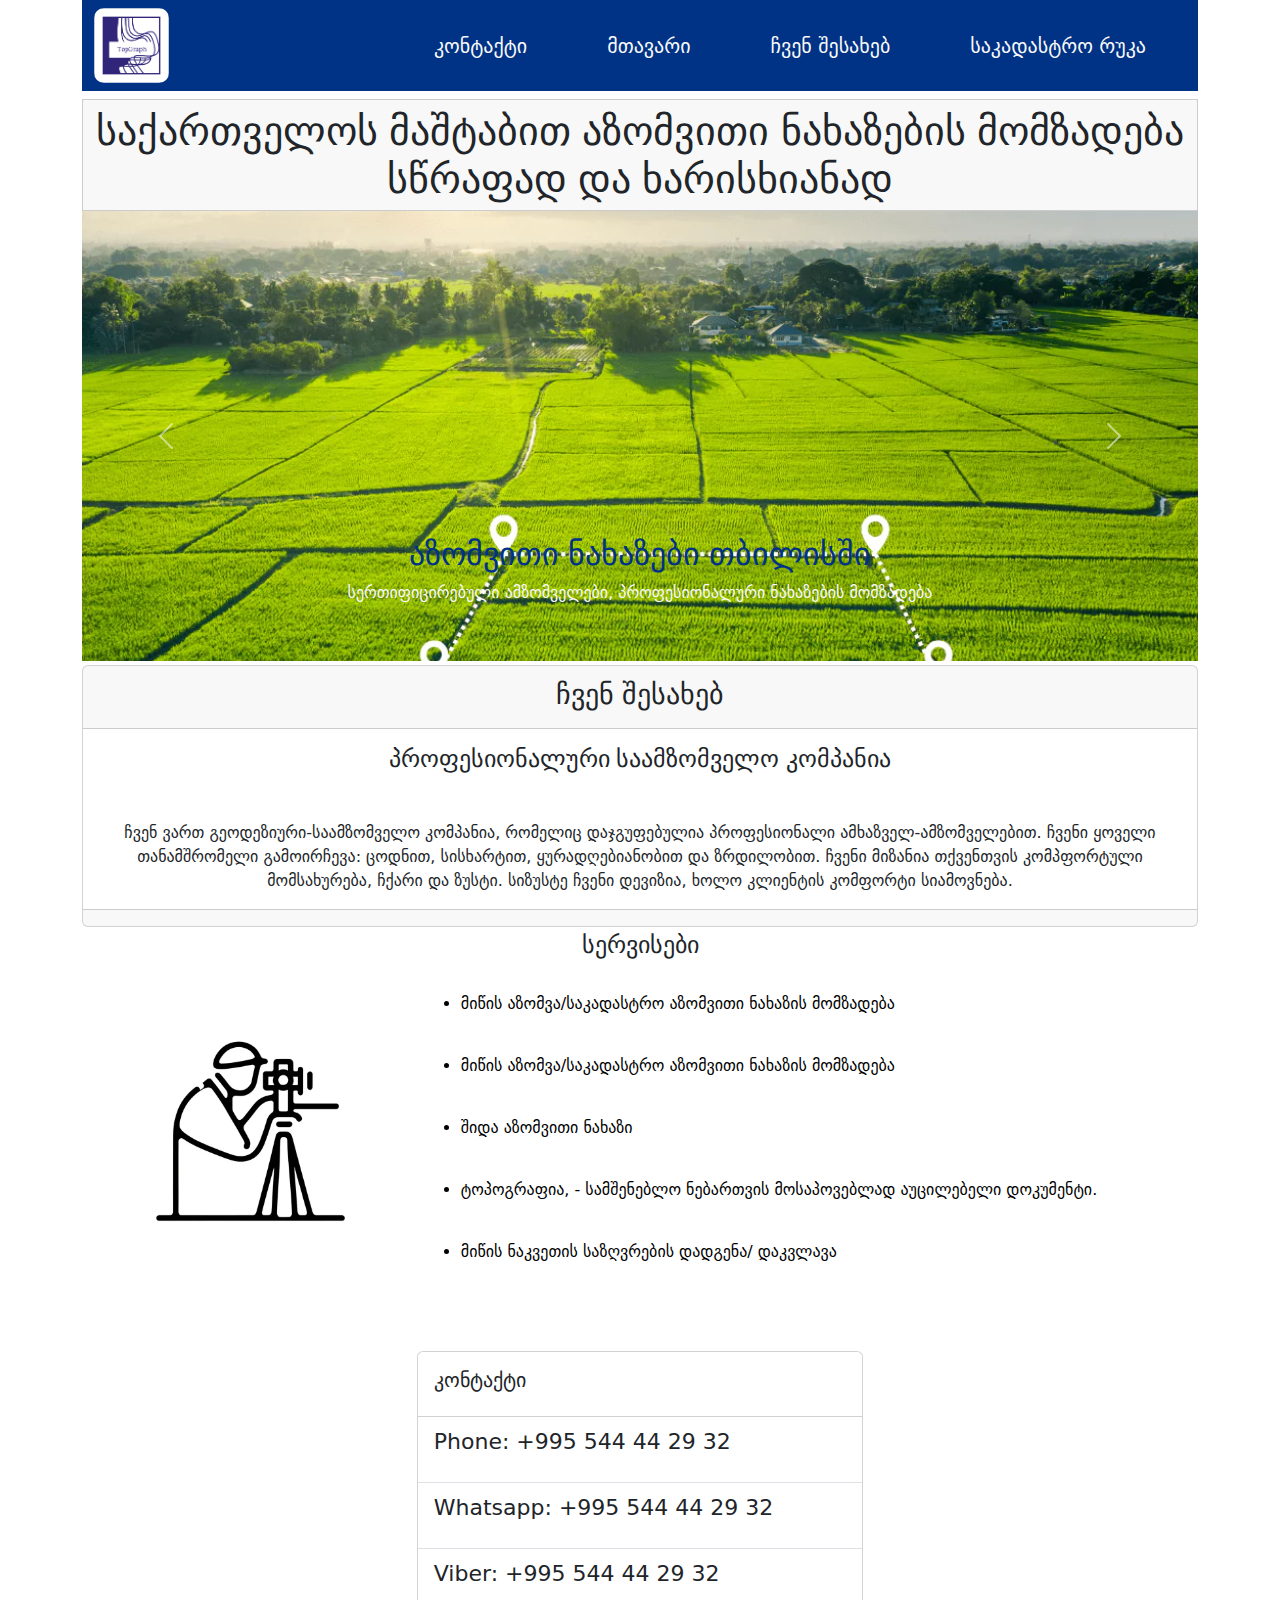
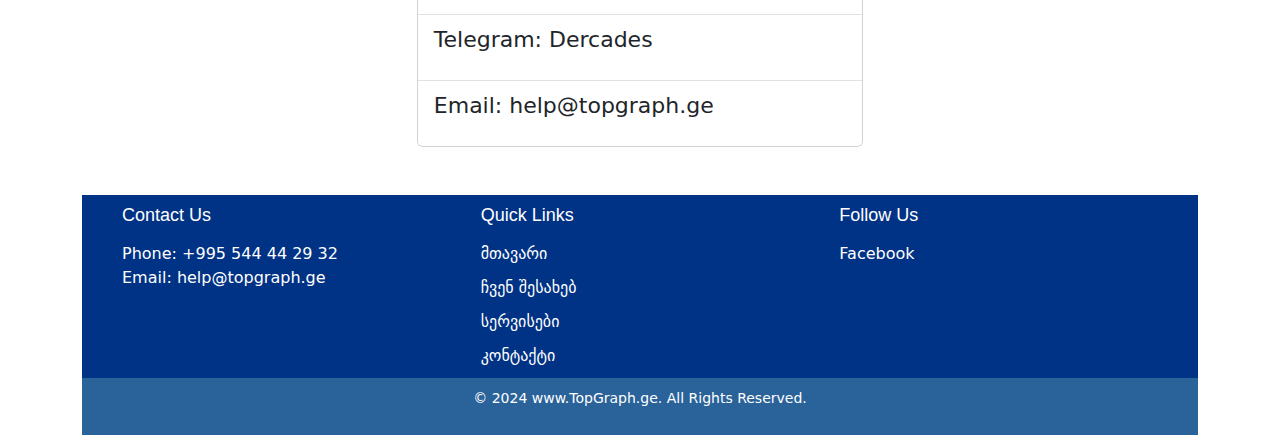
<file: index.html>
<!DOCTYPE html>
<html lang="ka">

<head>
    <meta name="google-site-verification" content="hCur_y0lmai8up3Zbpt6W44U2eZXQRFq6JDS3Eh7144" />
    <meta charset="UTF-8">
    <meta name="viewport" content="width=device-width, initial-scale=1.0">
    <meta name="description" content="პროფესიონალური სერტიფიცირებული საამზომველო კომპანია - სრული მომსახურებით.
        ნებისმიერი ტიპის ნახაზის მომზადება, აზომვა და ასე შემდეგ." key="desc">
    <meta name="keywords"
        content="აზომვითი ნახაზის მომზადება,
     ბინის შიდა აზომვა, აზომვითი სამუშაოები, ბინის აზომვა,
      აზომვითი ნახაზის მომზადება ბინის შიდა აზომვა აზომვითი
       სამუშაოები ბინის აზომვა სახლის აზომვა ბინის აზომვითი 
       ნახაზი ნახაზების დამზადება შიდა აზომვა შიდა აზომვითი
        ნახაზი ბინის გამიჯვნა ბინის შეერთება სარდაფის აზომვა
         სხვენის აზომვა ნახევარსარდაფის აზომვა ავტოფარეხის
          აზომვა საკადასტრო გეგმის მომზადება საკადასტრო 
          აზომვითი ნახაზი აზომვითი ნახაზის ფასი აზომვითი
           მომსახურება საამზომველო კომპანია აზომვა ლაზერით
            შენობა ნაგებობის ტექნიკური ნახაზის დამზადება azomviti
             naxazebis momzadeba დაკვალვა შენობა ნაგებობის ლეგალიზაცია
              მიწის ნაკვეთის ლეგალიზაცია იურიდიული დოკუმენტაციის მომზადება
               მიწის ნაკვეთის გამიჯვნა ქალაქ თბილისის მუნიციპალიტეტი
                გაერთიანების შეთანხმება მერიაში ურბანული განვითარების 
                სააგენტო წითელი ხაზების დადგენა კორექტირება არქიტექტურა
                 კონსტრუქციული დაგეგმარება კონსტრუქციული დასკვნა დასკვნა
                  მდგრადობის შესახებ გეოლოგიური დასკვნა ტოპო გეგმარება 
                  ტოპოგრაფია სარდაფის სხვენის ავტოფარეხის მიწის ნაკვეთის
                   ბინის რეგისტრაციისთვის საჭირო აზომვითი ნახაზების მომზადება
                    ნახაზის მომზადება საკადასტრო აზომვები აზომვითი ნახაზის გაკეთება
                     საევაკუაციო გეგმის მომზადება მიწის აზომვა მიწის გამიჯვნა მიწის 
                     დაკვალვა წითელი ხაზების კორექტირება ტოპოგრაფიული გეგმის 
                     მომზადება ფოტომონტაჟი არქიტექტურული ნახაზი ლეგალიზაცია
                      მიწის ნაკვეთის აზომვა აზომვა gps აპარატურით აზომვა ზუსტი
                       ზომებით სიტუაციური ნახაზის დამზადება სხვენის სარდაფის 
                       პრივატიზაცია მიშენების ლეგალიზაცია binis Sida azomva
                        sakadastro azomvebi azomviTi samuSaoebi binis azomva
                         saxlis azomva binis azomviTi naxazi azomviTi naxazis
                          momzadeba azomviTi naxazis gakeTeba naxazebis damzadeba 
                          Sida azomva Sida azomviTi naxazi binis gamijvna binis
                           SeerTeba sardafis azomva sxvenis azomva naxevarsardafis
                            azomva avtofarexis azomva saevakuacio gegmis momzadeba 
                            sakadastro gegmis momzadeba sakadastro azomviTi naxazi
                            miwis azomva miwis gamijvna miwis dakvalva wiTeli xazebis =
                            koreqtireba topografiuli gegmis momzadeba arjiteqtura
                             fotomontaji arqiteqturuli naxazi legalizacia azomviTi
                              naxazis fasi miwis nakveTis azomva azomviTi momsaxureba 
                              saamzomvelo kompania azomva lazeriT azomva gps aparaturiT
                               azomva zusti zomebiT Senoba nagebobis teqnikuri naxazis damzadeba
                                situaciuri naxazis damzadeba sxvenis sardafis provatizacia miSenebis
                                 legalizacia ტოპოგრაფიული ნახაზები azomva sakadastro naxazi gamijvna 
                                 miwis azomviti naxazebis damzadeba Measuring drawings Measuring_drawings geodesy, survey drawings, cadastral drawings, land measurements, geodetic services, land surveying, topographic surveys, boundary surveys, 
                                 გეოდეზია, აზომვითი ნახაზები, საკადასტრო ნახაზები, მიწის აზომვა, გეოდეზიური სერვისები, მიწის საზომი, ტოპოგრაფიული გამოკვლევა, საზღვრის აზომვა, 
                                 геодезия, съемочные чертежи, кадастровые чертежи, землеустроительные работы, геодезические услуги, земельное измерение, топографическая съемка, пограничные съемки">
    <script type="application/ld+json">
                                    {
                                      "@context": "https://schema.org",
                                      "@type": "LocalBusiness",
                                      "name": "TopGraph",
                                      "image": "https://www.TopGraph.ge/img/logo.png",
                                      "@id": "www.TopGraph.ge",
                                      "url": "www.TopGraph.ge",
                                      "telephone": "+995 544 44 29 32",
                                      "address": {
                                        "@type": "PostalAddress",
                                        "streetAddress": "D. Suliashvili st. 9",
                                        "addressLocality": "Tbilisi",
                                        "addressCountry": "Georgia"
                                      },
                                      "description": "Expert geodesy services including survey drawings, cadastral drawings, and more.",
                                      "openingHours": "Mo-Su 09:00-18:00",
                                      "priceRange": "$$"
                                    } </script>

    <!-- Google tag (gtag.js) -->
    <script async src="https://www.googletagmanager.com/gtag/js?id=G-ERJ0VD54X7"></script>
    <script>
        window.dataLayer = window.dataLayer || [];
        function gtag() { dataLayer.push(arguments); }
        gtag('js', new Date());

        gtag('config', 'G-ERJ0VD54X7');
    </script>

    <meta name="author" content="https://www.TopGraph.ge">
    <meta name="robots" content="index, follow">
    <meta property="og:title" content="Geodesy and Survey Services in Tbilisi">
    <meta property="og:description"
        content="Expert geodesy services including survey drawings, cadastral drawings, and more in Tbilisi, Georgia, აზომვითი სამუშაოები და ყველანაირი ტიპის აზომვითი ნახაზის, საკადასტრო გეგმის მომზადება.">
    <meta property="og:image" content="https://www.TopGraph.ge/img/logo.png">
    <meta property="og:url" content="https://www.TopGraph.ge">
    <meta property="og:type" content="website">
    <meta property="og:locale" content="en_US">
    <meta property="og:locale" content="ka_GE">
    <meta property="og:locale" content="ru_RU">
    <meta name="twitter:card" content="summary_large_image">
    <meta name="twitter:title" content="Geodesy and Survey Services in Tbilisi">
    <meta name="twitter:description"
        content="Expert geodesy services including survey drawings, cadastral drawings, and more in Tbilisi, Georgia.">
    <meta name="twitter:image" content="https://www.TopGraph.ge/img/logo.png">
    <title>აზომვითი ნახაზები </title>
    <link rel="canonical" href="http://topgraph.ge/contact.html">
    <link rel="icon" href="assets/favicon.ico" type="image/x-icon " >
    <link rel="shortcut icon" href="assets/favicon.ico" type="image/x-icon">

    <link rel="stylesheet" href="style.css">
    <link rel="stylesheet" href="https://cdnjs.cloudflare.com/ajax/libs/font-awesome/6.5.2/css/all.min.css"
        integrity="sha512-SnH5WK+bZxgPHs44uWIX+LLJAJ9/2PkPKZ5QiAj6Ta86w+fsb2TkcmfRyVX3pBnMFcV7oQPJkl9QevSCWr3W6A=="
        crossorigin="anonymous" referrerpolicy="no-referrer" />
    <link href="https://cdn.jsdelivr.net/npm/bootstrap@5.3.3/dist/css/bootstrap.min.css" rel="stylesheet"
        integrity="sha384-QWTKZyjpPEjISv5WaRU9OFeRpok6YctnYmDr5pNlyT2bRjXh0JMhjY6hW+ALEwIH" crossorigin="anonymous">
        
</head>

<body>
    <div class="container">

        <nav id="main" class="navbar navbar-expand-lg navbar-dark bg-bluu  ">
            <div class="container ">
                <a class="navbar-brand" href="index.html">
                    <img src="assets/pinterest_profile_image.png" alt="logo" title="logo land" height="36">
                </a>

                <button class="navbar-toggler" type="button" data-bs-toggle="collapse"
                    data-bs-target="#navbarSupportedContent" aria-controls="navbarSupportedContent"
                    aria-expanded="false" aria-label="Toggle navigation">
                    <span class="navbar-toggler-icon "></span>
                </button>
                <div class="collapse navbar-collapse" id="navbarSupportedContent">
                    <ul class="navbar-nav ms-auto ">
                        <li class="nav-item">
                            <a class="nav-link text-light" href="#contact" onclick="scrollToSection(event)">კონტაქტი</a>
                        </li>
                        <li class="nav-item">
                            <a class="nav-link active text-light" aria-current="page" href="#">მთავარი</a>
                        </li>
                        <li class="nav-item">
                            <a class="nav-link text-light" href="#about" onclick="scrollToSection(event)">ჩვენ
                                შესახებ</a>
                        </li>

                        <li class="nav-item">
                            <a class="nav-link text-light" href="map.html">საკადასტრო რუკა</a>
                        </li>

                    </ul>
                </div>
            </div>
        </nav>
        <div class="tag-h1 mt-2">
            <h1 class=" card-title">საქართველოს მაშტაბით აზომვითი ნახაზების მომზადება სწრაფად და ხარისხიანად</h1>
        </div>
        <div class="auto-carousel">
            <div id="carouselExampleAutoplaying" class="carousel slide" data-bs-ride="carousel">
                <div class="carousel-inner">
                    <div class="carousel-item active">
                        <img id="imgSlider" src="img/slider-1.webp" class="d-block w-100 heightt" alt="measure land"
                            title="მიწის აზომვითი სამუშაოები">
                        <div class="carousel-caption  d-md-block">
                            <h2 id="name" class="text-slid">აზომვითი ნახაზები თბილისში </h2>
                            <p id="text" class="text-light">სერთიფიცირებული ამზომველები, პროფესიონალური ნახაზების მომზადება</p>
                            
                        </div>
                    </div>
                    <div class="carousel-item">
                        <img id="imgSlider" src="img/slider-2.webp" class="d-block w-100 heightt" alt="measure land"
                            title="მიწის აზომვითი სამუშაოები">
                        <div class="carousel-caption  d-md-block">
                            <h2 id="name" class="text-slid">აზომვითი ნახაზები რეგიონში </h2>
                            <p id="text" class="text-light">სერთიფიცირებული ამზომველები, პროფესიონალური ნახაზების მომზადება</p>
                        </div>
                    </div>
                    <div class="carousel-item">
                        <img id="imgSlider" src="img/slide-3.webp" class="d-block w-100 heightt" alt="measure land"
                            title="მიწის აზომვითი სამუშაოები">
                        <div class="carousel-caption  d-md-block">
                            <h2 id="name" class="text-slid">აზომვითი ნახაზები </h2>
                            <p id="text" class="text-slight">სერთიფიცირებული ამზომველები, პროფესიონალური ნახაზების მომზადება</p>
                        </div>
                    </div>
                </div>
                <button class="carousel-control-prev" type="button" data-bs-target="#carouselExampleAutoplaying"
                    data-bs-slide="prev">
                    <span class="carousel-control-prev-icon" aria-hidden="true"></span>
                    <span class="visually-hidden">Previous</span>
                </button>
                <button class="carousel-control-next" type="button" data-bs-target="#carouselExampleAutoplaying"
                    data-bs-slide="next">
                    <span class="carousel-control-next-icon" aria-hidden="true"></span>
                    <span class="visually-hidden">Next</span>
                </button>
            </div>
        </div>
        <div class="card text-center mt-1">
            <div id="about" class="card-header">
                <h3 class="text-align-center d-flex justify-content-center mt-1 ">ჩვენ შესახებ</h3>
            </div>
            <div class="card-body">
                <h4 class="card-title mb-5">პროფესიონალური საამზომველო კომპანია</h4>
                <p class="card-text">ჩვენ ვართ გეოდეზიური-საამზომველო კომპანია, რომელიც დაჯგუფებულია პროფესიონალი
                    ამხაზველ-ამზომველებით.
                    ჩვენი ყოველი თანამშრომელი გამოირჩევა: ცოდნით, სისხარტით, ყურადღებიანობით და ზრდილობით.
                    ჩვენი მიზანია თქვენთვის კომპფორტული მომსახურება, ჩქარი და ზუსტი.
                    სიზუსტე ჩვენი დევიზია, ხოლო კლიენტის კომფორტი სიამოვნება.
                </p>
                <!-- <a href="#" class="btn btn-primary">Go somewhere</a> -->
            </div>
            <div class="card-footer text-body-secondary">
            </div>
        </div>



        <h4 id="services" class="text-align-center d-flex justify-content-center mt-1 ">სერვისები</h4>
        <div class="services-container d-flex align-items-center">
            <div class="mycontainer-item">
                <img src="img/logo.webp" alt="">
            </div>
            <div class="mycontainer-item">

                <!-- Button trigger modal -->
                <div class="tooltip-custom">
                    <button type="button" class="btn btn-primary" data-bs-toggle="modal" data-bs-target="#exampleModal">
                        <ul>
                            <li>მიწის აზომვა/საკადასტრო აზომვითი ნახაზის მომზადება</li>
                        </ul>
                    </button>
                    <div class="tooltiptext   w-100 ">
                        მიწის აზომვა ნიშნავს, თანამედროვე აპარატურით ნაკვეთის საზღვრების და მასზედ არსებული
                        შენობების აზომვას, ზუსტი ფართის დასადგენად და საკადასტრო აზომვითი ნახაზის მოსამზადებლად.
                        საკადასტრო აზომვითი ნახაზი აღწერს ნაკვეთს, მის საზღვრებს, შენობა-ნაგებობებს და
                        დანიშნულებას და აუცილებელი დოკუმენტია საჯარო რეესტრში უძრავი ქონების რეგისტრაციის ან
                        ცვლილების რეგისტრაციის დასაწყებად.
                        საკადასტრო აზომვითი ნახაზი გამოიეყენება: უძრავი ქონების რეგისტრაციისთვის, აუქციონით
                        მიწის ნაკვეთის შესაძენად, სახელმწიფო იჯარით მიწის ნაკვეთის აღების დროს.
                    </div>
                </div>

                <!-- Modal -->
                <div class="modal fade" id="exampleModal" tabindex="-1" aria-labelledby="exampleModalLabel"
                    aria-hidden="true">
                    <div class="modal-dialog">
                        <div class="modal-content">
                            <div class="modal-header">
                                <h2 class="modal-title fs-5" id="exampleModalLabel">მიწის აზომვა/საკადასტრო აზომვითი
                                    ნახაზის მომზადება</h2>
                                <button type="button" class="btn-close" data-bs-dismiss="modal"
                                    aria-label="Close"></button>
                            </div>
                            <div class="modal-body text-orang">
                                მიწის აზომვა ნიშნავს, თანამედროვე აპარატურით ნაკვეთის საზღვრების და მასზედ არსებული
                                შენობების აზომვას, ზუსტი ფართის დასადგენად და საკადასტრო აზომვითი ნახაზის მოსამზადებლად.
                                საკადასტრო აზომვითი ნახაზი აღწერს ნაკვეთს, მის საზღვრებს, შენობა-ნაგებობებს და
                                დანიშნულებას და აუცილებელი დოკუმენტია საჯარო რეესტრში უძრავი ქონების რეგისტრაციის ან
                                ცვლილების რეგისტრაციის დასაწყებად.
                                საკადასტრო აზომვითი ნახაზი გამოიეყენება: უძრავი ქონების რეგისტრაციისთვის, აუქციონით
                                მიწის ნაკვეთის შესაძენად, სახელმწიფო იჯარით მიწის ნაკვეთის აღების დროს.

                                <!-- <a class="text-red" onclick="openMessenger()"; href="https://www.messenger.com/t/{61557384877437}">მკითხე რაც გინდა</a> -->
                            </div>
                            <div class="modal-footer">
                                <button type="button" class="btn btn-secondary" data-bs-dismiss="modal">Close</button>
                            </div>
                        </div>
                    </div>
                </div>
                <!-- Button trigger modal -->
                <div class="tooltip-custom">
                    <button type="button" class="btn btn-primary" data-bs-toggle="modal" data-bs-target="#exampleModal">
                        <ul>
                            <li>მიწის აზომვა/საკადასტრო აზომვითი ნახაზის მომზადება</li>
                        </ul>
                    </button>
                    <div class="tooltiptext   w-100 ">
                        ბინა, სარდაფი, დამხმარე ფართი, სხვენი.
                        შენობის შიდა აზომვითი ნახაზი აღწერს შენობის შიდა ფართს, მათ კედლებს, კოლონებს და
                        ტიხრებს, ფანჯრებს და კარებს, რათა დადგინდეს ზუსტი ფართი.
                        შიდა აზომვითი ნახაზი გამოიყენება მრავალფეროვან სერვისებში:
                        რემონტის ხარჯების გასათვლელად, დასაპროექტებლად, სარეგისტრაციოდ, სიტუაციური ნახაზის
                        მოსამზადებლად ნებისმიერ ინსტაციაში წარდგენისთვის.
                    </div>
                </div>
                <div class="tooltip-custom">
                    <button type="button" class="btn btn-primary" data-bs-toggle="modal" data-bs-target="#exampleModal">
                        <ul>
                            <li>შიდა აზომვითი ნახაზი</li>
                        </ul>
                    </button>
                    <div class="tooltiptext   w-100 ">
                        ბინა, სარდაფი, დამხმარე ფართი, სხვენი.
                        შენობის შიდა აზომვითი ნახაზი აღწერს შენობის შიდა ფართს, მათ კედლებს, კოლონებს და
                        ტიხრებს, ფანჯრებს და კარებს, რათა დადგინდეს ზუსტი ფართი.
                        შიდა აზომვითი ნახაზი გამოიყენება მრავალფეროვან სერვისებში:
                        რემონტის ხარჯების გასათვლელად, დასაპროექტებლად, სარეგისტრაციოდ, სიტუაციური ნახაზის
                        მოსამზადებლად ნებისმიერ ინსტაციაში წარდგენისთვის.
                    </div>
                </div>

                <!-- Modal -->
                <div class="modal fade" id="exampleModal" tabindex="-1" aria-labelledby="exampleModalLabel"
                    aria-hidden="true">
                    <div class="modal-dialog">
                        <div class="modal-content">
                            <div class="modal-header">
                                <h2 class="modal-title fs-5" id="exampleModalLabel"> შიდა აზომვით ნახაზი :</h2>
                                <button type="button" class="btn-close" data-bs-dismiss="modal"
                                    aria-label="Close"></button>
                            </div>
                            <div class="modal-body">
                                ბინა, სარდაფი, დამხმარე ფართი, სხვენი.
                                შენობის შიდა აზომვითი ნახაზი აღწერს შენობის შიდა ფართს, მათ კედლებს, კოლონებს და
                                ტიხრებს, ფანჯრებს და კარებს, რათა დადგინდეს ზუსტი ფართი.
                                შიდა აზომვითი ნახაზი გამოიყენება მრავალფეროვან სერვისებში:
                                რემონტის ხარჯების გასათვლელად, დასაპროექტებლად, სარეგისტრაციოდ, სიტუაციური ნახაზის
                                მოსამზადებლად ნებისმიერ ინსტაციაში წარდგენისთვის.


                            </div>
                            <div class="modal-footer">
                                <button type="button" class="btn btn-secondary" data-bs-dismiss="modal">Close</button>
                            </div>
                        </div>
                    </div>
                </div>

                <div class="tooltip-custom">
                    <button type="button" class="btn btn-primary" data-bs-toggle="modal" data-bs-target="#exampleModal">
                        <ul>
                            <li>ტოპოგრაფია, - სამშენებლო ნებართვის მოსაპოვებლად აუცილებელი დოკუმენტი.</li>
                        </ul>
                    </button>
                    <div class="tooltiptext   w-100 ">
                        ტოპოგრაფიული ნახაზი დეტალურად აღწერს ტერიტორიას, გზებს, რელიეფს, გამწვანებას და
                        კომუნიკაციებს. იგი საჭიროა არქიტექტურული სამსახურისთვის, რათა ზუსტად მოხდეს პროექტირება.
                        ტოპოგრაფიის სიზუსტე ძალზედ მშნივნელოვანია.
                    </div>
                </div>


                <!-- Modal -->
                <div class="modal fade" id="exampleModal" tabindex="-1" aria-labelledby="exampleModalLabel"
                    aria-hidden="true">
                    <div class="modal-dialog">
                        <div class="modal-content">
                            <div class="modal-header">
                                <h2 class="modal-title fs-5" id="exampleModalLabel"> შიდა აზომვით ნახაზი :</h2>
                                <button type="button" class="btn-close" data-bs-dismiss="modal"
                                    aria-label="Close"></button>
                            </div>
                            <div class="modal-body">
                                ტოპოგრაფიული ნახაზი დეტალურად აღწერს ტერიტორიას, გზებს, რელიეფს, გამწვანებას და
                                კომუნიკაციებს. იგი საჭიროა არქიტექტურული სამსახურისთვის, რათა ზუსტად მოხდეს პროექტირება.
                                ტოპოგრაფიის სიზუსტე ძალზედ მშნივნელოვანია.

                            </div>
                            <div class="modal-footer">
                                <button type="button" class="btn btn-secondary" data-bs-dismiss="modal">Close</button>
                            </div>
                        </div>
                    </div>
                </div>

                <div class="tooltip-custom">
                    <button type="button" class="btn btn-primary" data-bs-toggle="modal" data-bs-target="#exampleModal">
                        <ul>
                            <li>მიწის ნაკვეთის საზღვრების დადგენა/ დაკვლავა</li>
                        </ul>
                    </button>
                    <div class="tooltiptext   w-100 ">
                        მიწის ნაკვეთის საზღვრების დადგენა/ დაკვალვა ნიშნავს, საჯარო რეესტრში არსებული
                        რეგისტრირებული ნაკვეთის წერტილების ადგილზე მონიშნავს, რათა მესაკუთრემ გაიგოს სად არის
                        მისი ნაკვეთი ან შემოღობოს.
                        დაკვალვა ძალზედ მნიშვნელოვანია მშენებლობის დროს, საძირკველის მონიშვნა, შემდგომ კოლონების
                        და სხვა ბევრი დეტალის.
                        ასევე შესაძლებელია არარეგისტრირებული, სიტუაციური ნახაზების დაკვალვა ან ნებისმიერი
                        ფიგურის რომელიც რაიმე პროექტისთვის მომზადდა.
                    </div>
                </div>

                <!-- Modal -->
                <div class="modal fade" id="exampleModal" tabindex="-1" aria-labelledby="exampleModalLabel"
                    aria-hidden="true">
                    <div class="modal-dialog">
                        <div class="modal-content">
                            <div class="modal-header">
                                <h2 class="modal-title fs-5" id="exampleModalLabel"> შიდა აზომვით ნახაზი :</h2>
                                <button type="button" class="btn-close" data-bs-dismiss="modal"
                                    aria-label="Close"></button>
                            </div>
                            <div class="modal-body">

                                მიწის ნაკვეთის საზღვრების დადგენა/ დაკვალვა ნიშნავს, საჯარო რეესტრში არსებული
                                რეგისტრირებული ნაკვეთის წერტილების ადგილზე მონიშნავს, რათა მესაკუთრემ გაიგოს სად არის
                                მისი ნაკვეთი ან შემოღობოს.
                                დაკვალვა ძალზედ მნიშვნელოვანია მშენებლობის დროს, საძირკველის მონიშვნა, შემდგომ კოლონების
                                და სხვა ბევრი დეტალის.
                                ასევე შესაძლებელია არარეგისტრირებული, სიტუაციური ნახაზების დაკვალვა ან ნებისმიერი
                                ფიგურის რომელიც რაიმე პროექტისთვის მომზადდა.


                            </div>
                            <div class="modal-footer">
                                <button type="button" class="btn btn-secondary" data-bs-dismiss="modal">Close</button>
                            </div>
                        </div>
                    </div>
                </div>







                <div id="myModal" class="modal">
                    <div class="modal-content">
                        <span class="close">&times;</span>
                        <h2>Contact Us</h2>
                        <p>Modal content here...</p>
                    </div>
                </div>
                <button id="openModalBtn" style="display:none;">Open Modal</button>
                <button id="closeModalBtn" style="display:none;">X</button>


            </div>
        </div>

        <div id="contact" class="card m-auto mt-5 mb-5 " style="width: 40%; font-size: 22px;">
            <!-- <img src="..." class="card-img-top" alt="..."> -->
            <div class="card-body">
                <h5 class="card-title">კონტაქტი</h5>
            </div>
            <ul class="list-group list-group-flush">
                <li class="list-group-item">
                    <p>Phone: <i class="fa-solid fa-phone"></i> <a href="tel:+995599991165">+995 544 44 29 32</a>
                    </p>
                <li class="list-group-item">
                    <p>Whatsapp: <i class="bg-green fa-brands fa-whatsapp"></i> <a
                            href="https://wa.me/995544442932">+995 544 44 29 32</a>
                    </p>
                </li>

                <li class="list-group-item">
                    <p>Viber: <i class="vib-col fa-brands fa-viber"></i> <a href="viber://add?number=995544442932">+995
                            544
                            44 29 32</a></p>
                </li>
                <li class="list-group-item">
                    <p>Telegram: <i class="tel-color fa-brands fa-telegram"></i> <a
                            href="https://t.me/Dercades">Dercades</a>
                    </p>
                </li>

                </li>
                <li class="list-group-item">
                    <p>Email: <i class="fa-regular fa-envelope"></i> <a href="mailto:help@topgraph.ge">
                            help@topgraph.ge </a></p>

            </ul>
            <!-- <div class="card-body">
          <a href="#" class="card-link">Card link</a>
          <a href="#" class="card-link">Another link</a>
        </div> -->
        </div>




        <footer class="footer ">
            <div class="container">
                <div class="footer-section">
                    <h4>Contact Us</h4>
                    <!-- <p>beqas office</p> -->
                    <p>Phone: <a href="tel:+995599991165">+995 544 44 29 32</a></p>
                    <p>Email: <a href="mailto:help@topgraph.ge"> help@topgraph.ge </a></p>
                </div>
                <div class="footer-section">
                    <h4>Quick Links</h4>
                    <ul>
                        <li><a href="#main" onclick="scrollToSection(event)">მთავარი</a></li>
                        <li><a href="#about" onclick="scrollToSection(event)">ჩვენ შესახებ</a></li>
                        <li><a href="#services" onclick="scrollToSection(event)">სერვისები</a></li>
                        <li><a href="#contact" onclick="scrollToSection(event)">კონტაქტი</a></li>
                    </ul>
                </div>
                <div class="footer-section">
                    <h4>Follow Us</h4>
                    <ul>
                        <li class="soc-icon"><a href="https://www.facebook.com/profile.php?id=61557384877437"
                                target="_blank" aria-label="Follow us on Facebook">
                                <i class="fa-brands fa-facebook"></i><span class="sr-only">Facebook</span>
                            </a></li>
                    </ul>

                    <!-- <li><a href="#"><img src="twitter-icon.png" alt="Twitter"></a></li>
                    <li><a href="#"><img src="instagram-icon.png" alt="Instagram"></a></li> -->
                    </ul>
                </div>
            </div>
            <div class="footer-bottom">
                <p>&copy; 2024 www.TopGraph.ge. All Rights Reserved.</p>
            </div>
        </footer>
    </div>
    <script src="https://cdn.jsdelivr.net/npm/bootstrap@5.3.3/dist/js/bootstrap.bundle.min.js"
        integrity="sha384-YvpcrYf0tY3lHB60NNkmXc5s9fDVZLESaAA55NDzOxhy9GkcIdslK1eN7N6jIeHz"
        crossorigin="anonymous"></script>
    <script src="app.js"></script>
</body>

</html>
</file>
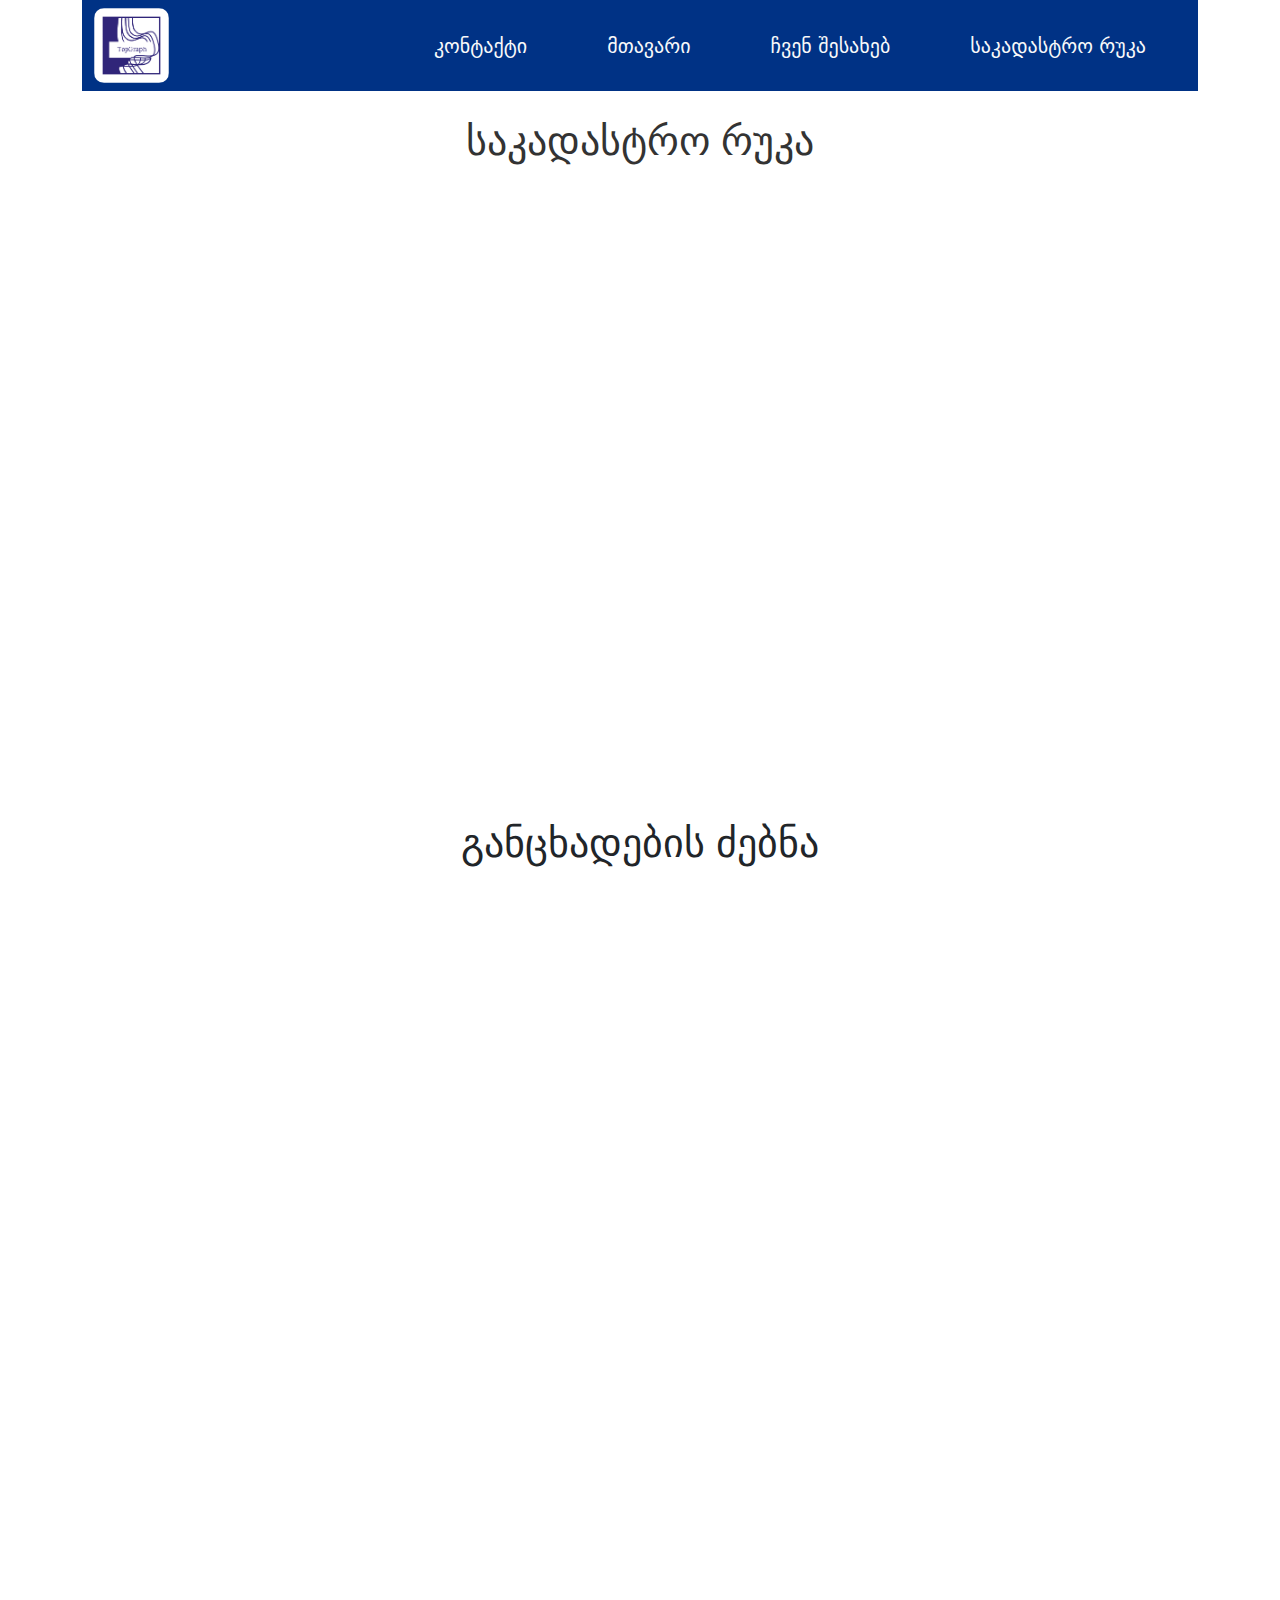
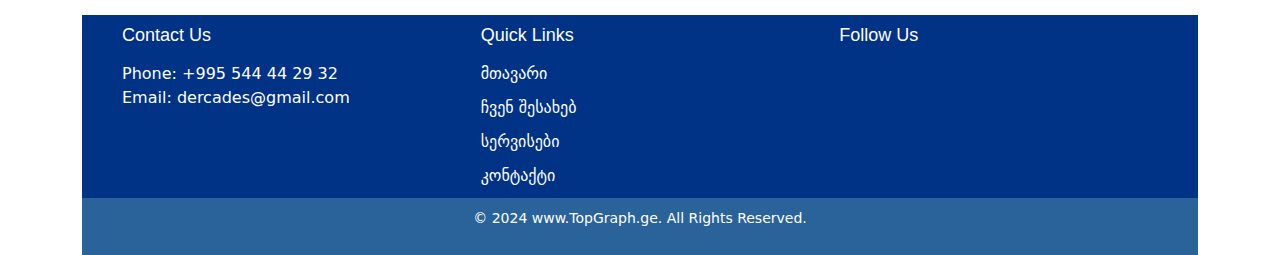
<file: map.html>
<html lang="en">

<head>
    <meta charset="UTF-8">
    <meta name="viewport" content="width=device-width, initial-scale=1.0">
    <title> საქართველოს მაშტაბით აზომვითი ნახაზები</title>
    <link rel="icon" type="image/x-icon" href="assets/favicon.png">
    <link rel="stylesheet" href="style.css">
    <link rel="stylesheet" href="https://cdnjs.cloudflare.com/ajax/libs/font-awesome/6.5.2/css/all.min.css"
        integrity="sha512-SnH5WK+bZxgPHs44uWIX+LLJAJ9/2PkPKZ5QiAj6Ta86w+fsb2TkcmfRyVX3pBnMFcV7oQPJkl9QevSCWr3W6A=="
        crossorigin="anonymous" referrerpolicy="no-referrer" />
    <link href="https://cdn.jsdelivr.net/npm/bootstrap@5.3.3/dist/css/bootstrap.min.css" rel="stylesheet"
        integrity="sha384-QWTKZyjpPEjISv5WaRU9OFeRpok6YctnYmDr5pNlyT2bRjXh0JMhjY6hW+ALEwIH" crossorigin="anonymous">
</head>

<body>
    <div class="container">
        <nav class="navbar navbar-expand-lg navbar-dark bg-bluu">
            <div class="container">
                <a class="navbar-brand" href="index.html">
                    <img src="assets/pinterest_profile_image.png" alt="logo" height="36">
                </a>
                <button class="navbar-toggler" type="button" data-bs-toggle="collapse"
                    data-bs-target="#navbarSupportedContent" aria-controls="navbarSupportedContent"
                    aria-expanded="false" aria-label="Toggle navigation">
                    <span class="navbar-toggler-icon "></span>
                </button>
                <div class="collapse navbar-collapse" id="navbarSupportedContent">
                    <ul class="navbar-nav ms-auto ">
                        <li class="nav-item">
                            <a class="nav-link text-light " href="index.html">კონტაქტი</a>
                        </li>
                        <li class="nav-item">
                            <a class="nav-link  text-light" aria-current="page" href="index.html">მთავარი</a>
                        </li>
                        <li class="nav-item">
                            <a class="nav-link text-light" href="index.html">ჩვენ შესახებ</a>
                        </li>
                     
                        <li class="nav-item">
                            <a class="nav-link text-light active" href="map.html">საკადასტრო რუკა</a>
                        </li>

                    </ul>
                </div>
            </div>
        </nav>




        <h2 class="special text-center">საკადასტრო რუკა</h2>
        <div class="map-container m-auto mt-4 mb-4">
            <iframe class="maps  gas" id=""
                src="https://maps.gov.ge/map/portal#state/point=4897111.379232295,5180621.351373838&projection=EPSG:900913&zoom=8&projection=EPSG:900913"></iframe>

        </div>
        <h1 class="text-center">განცხადების ძებნა</h1>
        <div class="gancxadebebis-container mt-4 mb-4">
            <iframe class="gan-frame" src="https://www.my.gov.ge/ka-ge/services/10/service/176"
                frameborder="0"></iframe>
        </div>




        <footer class="footer ">
            <div class="container">
                <div class="footer-section">
                    <h4>Contact Us</h4>
                    <!-- <p>beqas office</p> -->
                    <p>Phone: <a href="tel:+995599991165">+995 544 44 29 32</a></p>
                    <p>Email: <a href="mailto:dercades@gmail.com"> dercades@gmail.com </a></p>
                </div>
                <div class="footer-section">
                    <h4>Quick Links</h4>
                    <ul>
                        <li><a href="index.html">მთავარი</a></li>
                        <li><a href="about.html">ჩვენ შესახებ</a></li>
                        <li><a href="#">სერვისები</a></li>
                        <li><a href="contact.html">კონტაქტი</a></li>
                    </ul>
                </div>
                <div class="footer-section">
                    <h4>Follow Us</h4>
                    <ul class="social-media">
                        <a href="https://www.facebook.com/profile.php?id=61557384877437" target="_blank"><i
                                class="fa-brands fa-facebook"></i></a>
                        <!-- <li><a href="#"><img src="twitter-icon.png" alt="Twitter"></a></li>
                    <li><a href="#"><img src="instagram-icon.png" alt="Instagram"></a></li> -->
                    </ul>
                </div>
            </div>
            <div class="footer-bottom">
                <p>&copy; 2024 www.TopGraph.ge. All Rights Reserved.</p>
            </div>
        </footer>

    </div>

    <script src="https://cdn.jsdelivr.net/npm/bootstrap@5.3.3/dist/js/bootstrap.bundle.min.js"
        integrity="sha384-YvpcrYf0tY3lHB60NNkmXc5s9fDVZLESaAA55NDzOxhy9GkcIdslK1eN7N6jIeHz"
        crossorigin="anonymous"></script>
    <script src="app.js"></script>
</body>

</html>
</file>
<file: style.css>
@import url('https://fonts.googleapis.com/css2?family=Noto+Serif+Georgian:wght@100..900&display=swap');


body {
    font-family: 'Everywhere', sans-serif;
}

h1,
h2,
h3,
h4,
h5,
h6 {
    font-family: 'Everywhere', sans-serif;
}

body {
    margin: 0;
    padding: 0;
}


.nav-container {
    display: flex;
    justify-content: space-between;
    align-items: center;
    padding: 1rem;
    background-color: #f8f9fa;
    /* Bootstrap's light background color */
}

.nav-item a {
    font-size: 20px !important;
    padding: 0px 40px !important;
}

.logo img {
    height: 50px;
   
}


.navbar-brand img {
    width: 75px;
    height: 75px;
    border-radius: 10px;
}
.navbar-brand{
    padding: 0px!important;
}

.list-container ul {
    display: flex;
    list-style-type: none;
    /* Remove default bullets from list */
    margin: 0;
    padding: 0;
}

.list-container li {
    margin: 0 15px;
}

.list-container a {
    text-decoration: none;
    /* Remove underline from links */
    color: inherit;
    /* Inherit color from parent element */
}

@media (max-width: 768px) {
    .nav-container {
        flex-direction: column;
        align-items: flex-start;
    }

    .nav-item a {
        padding: 0px 0px !important;
    }

    .list-container ul {
        flex-direction: column;
        align-items: flex-start;
    }

    .list-container li {
        margin: 10px 0;
    }
}

.maps {
    width: 100%;
    height: 600px;
    /* Adjust height as needed */
    border: none;
    /* Remove border for a cleaner look */
}

.map-container {
    justify-items: center;
    justify-content: center;
    display: flex;
}

.mycontainer-item img {
    width: 100%;
}

.mycontainer-item {
    width: 100%;
}

.mycontainer-item ul li {
    cursor: pointer;
    text-align: start;
}

.mycontainer-item button {
    margin: 5px 0px;
    background-color: inherit;
    color: black;
    border: none;
}

.mycontainer-item:first-child {
    width: 30%;
}

.mycontainer-item:last-child {
    width: 70%;
    display: flex;
    flex-direction: column;
}


@media (max-width: 768px) {
    .mycontainer-item {
        width: 100% !important;
    }

    .services-container {
        flex-direction: column !important;
    }

    .maps {
        width: 100%;
        height: 300px;
    }

    .tooltip-custom:hover .tooltiptext {
        visibility: visible;
        display: none;
        opacity: 1;

    }
}

.gan-frame {
    width: 100%;
    height: 700px;
}

.heightt {
    height: 450px;
}


body {
    font-family: Arial, sans-serif;
}

.footer {
    background-color: #003285;
    color: #fff;
    padding: 20px 0;

}

.text-slid {
    color: #003285;
}

.footer .container {
    display: flex;
    justify-content: space-between;
    align-items: flex-start;
    max-width: 1200px;
    margin: 0 auto;
    padding: 0 20px;
}

.footer-section {
    flex: 1;
    padding: 0 20px;
}

.footer-section h4 {
    margin-bottom: 15px;
    font-size: 18px;
}

.footer-section p,
.footer-section ul {
    margin: 0;
    padding: 0;
    /* list-style: none; */
    list-style-type: none;
}

.footer-section ul li {
    margin-bottom: 10px;
}

.footer-section ul li a {
    color: #fff;
    text-decoration: none;
    transition: color 0.3s;
}

.footer-section ul li a:hover {
    color: #ccc;
}

.social-media {
    display: flex;
    list-style: none;
    padding: 0;
    margin: 0;
}

.social-media li {
    margin-right: 10px;
}

.social-media li a {
    display: block;
    width: 32px;
    height: 32px;
}

.social-media li a img {
    width: 100%;
    height: 100%;
}

.footer-bottom {
    text-align: center;
    padding: 10px 0;
    background-color: #2A629A;
    color: #fff;
    font-size: 14px;
}

.footer {
    padding: 10px 0px 0px 0px !important;
}

.carousel-item img {
    object-fit: cover;
}

@media (max-width: 768px) {
    .footer .container {
        flex-direction: column;
        align-items: center;
    }

    .footer-section {
        flex: 1 1 100%;
        text-align: center;
        margin-bottom: 20px;
    }

    .social-media {
        justify-content: center;
    }

    /* .footer{
        margin-bottom: 300px!important;
    } */
    #contact {
        width: 100% !important;
    }
}

@media (max-width: 480px) {
    .footer-section {
        padding: 0 10px;
    }

    .footer-section h4 {
        font-size: 16px;
    }

    .footer-bottom {
        font-size: 12px;
    }
}

.bg-bluu {
    background-color: #003285;
}

.special {
    font-size: 2.5rem;
    /* You can adjust the size as needed */
    color: #333;
    /* Set your desired color */
    line-height: 1.5;
    /* Adjust the line height for better readability */
    text-align: center;
    /* Center align the text */
    margin-top: 20px;
    /* Add top margin */
    margin-bottom: 20px;
    /* Add bottom margin */
}

/* .active {
   
    color: #FFF!important;
    box-shadow: #FF7F3E 1px 1px 10px 3px;
    border-radius: 7px;
} */
.social-media i {
    cursor: pointer;
}

a {
    color: inherit !important;
    text-decoration: none !important;
    font-family: inherit !important;
    font-size: inherit !important;
}

.footer a:hover {
    color: #FF7F3E !important;
    text-decoration: underline !important;
}

.tooltip-custom {
    position: relative;
    display: inline-block;
}

.tooltip-custom .tooltiptext {
    visibility: hidden;
    width: 300px;
    background-color: #003285;
    color: #fff;
    text-align: left;
    border-radius: 6px;
    padding: 8px 16px;
    position: absolute;
    z-index: 1;
    bottom: 125%;
    left: 50%;
    transform: translateX(-50%);
    opacity: 0;
    transition: opacity 0.3s;
}

.tooltip-custom:hover .tooltiptext {
    visibility: visible;
    opacity: 1;
    align-items: center;
}

.text-orang {
    color: white;
    background-color: black;
}

.text-red {
    color: red !important;
}

.modal {
    display: none;
    position: fixed;
    z-index: 1000;
    left: 0;
    top: 0;
    width: 100%;
    height: 100%;
    overflow: auto;
    background-color: rgba(0, 0, 0, 0.4);
}

.modal-content {
    background-color: #fefefe;
    margin: 15% auto;
    padding: 20px;
    border: 1px solid #888;
    width: 80%;
    box-shadow: 0 4px 8px 0 rgba(0, 0, 0, 0.2);
    animation-name: modalopen;
    animation-duration: 0.3s;
}

@keyframes modalopen {
    from {
        opacity: 0
    }

    to {
        opacity: 1
    }
}

.vh-100 {
    height: 100%;
}

.bg-green {
    color: #25D366;
}

.tag-h1 h1 {
    text-align: center;
}

.vib-col {
    color: #7360F2;
}

.tel-color {
    color: #24A1DE;
}

.tag-h1 {
    text-align: center;
    background-color: #f8f8f8;
    border: 1px solid #cccccc;
    padding: 7px;
}

.soc-icon {
    width: 40px;
    list-style-type: none;
}
</file>
